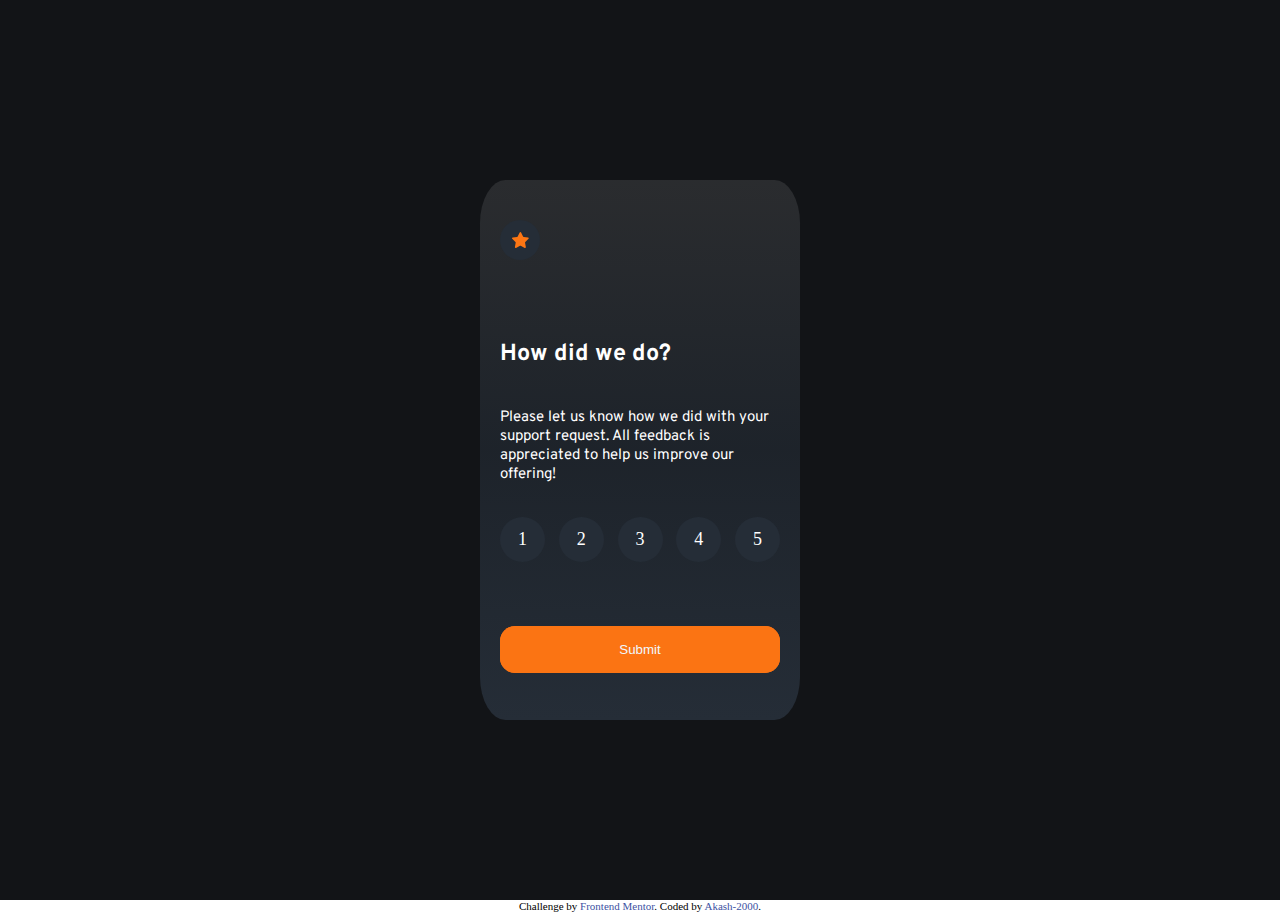
<file: index.html>
<!DOCTYPE html>
<html lang="en">
<head>
  <meta charset="UTF-8">
  <meta name="viewport" content="width=device-width, initial-scale=1.0"> <!-- displays site properly based on user's device -->
  <link rel="stylesheet" href="./styles.css">

  <link rel="icon" type="image/png" sizes="32x32" href="./images/favicon-32x32.png">
  <link rel="preconnect" href="https://fonts.googleapis.com">
<link rel="preconnect" href="https://fonts.gstatic.com" crossorigin>
<link href="https://fonts.googleapis.com/css2?family=Overpass&display=swap" rel="stylesheet">
<title>Frontend Mentor | Interactive rating component</title>

  <!-- Feel free to remove these styles or customise in your own stylesheet 👍 -->
  <style>
    .attribution { font-size: 11px; text-align: center; }
    .attribution a { color: hsl(228, 45%, 44%); }
  </style>

</head>
<body>


  <div class="main-body">
    <div class="center-content">
      <div class="grid-container">
        <div class="grid-item">
          <div class="star-image">
              <img src="./images/icon-star.svg" alt="star-icon"/>
          </div>
        </div>
        <div class="grid-item">
          <h3>How did we do?</h3>
        </div>
        <div class="grid-item paragraph" style="height: 30px;">
          <p> Please let us know how we did with your support request. All feedback is appreciated 
            to help us improve our offering!</p>
        </div>  
        <div class="grid-item grid-item1" >
              <div class="grid-item2" onclick="handleClick(event)" id="1">
                <div class="button" tabindex="1" id="1">
                  <span id="1">1</span>
                </div>
              </div>
              <div class="grid-item2" onclick="handleClick(event)" id="2">
                <div class="button" tabindex="1" id="2">
                  <span id="2">2</span>
                </div>
              </div>
              <div class="grid-item2" onclick="handleClick(event)" id="3">
                <div class="button" tabindex="1" id="3">
                  <span id="3">3</span>
                </div>
              </div>
              <div class="grid-item2" onclick="handleClick(event)" id="4">
              <div class="button" tabindex="1" id="4">
                <span id="4">4</span>
              </div></div>
              <div class="grid-item2" onclick="handleClick(event)" id="5">
                <div class="button" tabindex="1"  id="5">
                  <span id="5">5</span>
                </div>
              </div>
        </div>
        <div class="grid-item paragraph">
          <div class="submitButton-div">
            <a class="plain-link submitButton"  href="sucees.html?key1=4"><button class="submitButton">Submit</button></a>
          </div>
        </div>
      </div>
    </div>
  </div>



  
  <div class="attribution">
    Challenge by <a href="https://www.frontendmentor.io?ref=challenge" target="_blank">Frontend Mentor</a>. 
    Coded by <a href="https://www.frontendmentor.io/profile/Akash-2000">Akash-2000</a>.
  </div>

  <script>
     
    const handleClick = (event)=>{
      console.log(event)
      var idValue = event.target.closest('.grid-item2').id;
  console.log("adasdad",idValue);
  localStorage.setItem("score", idValue);
    
    }
  </script>
</body>
</html>
</file>
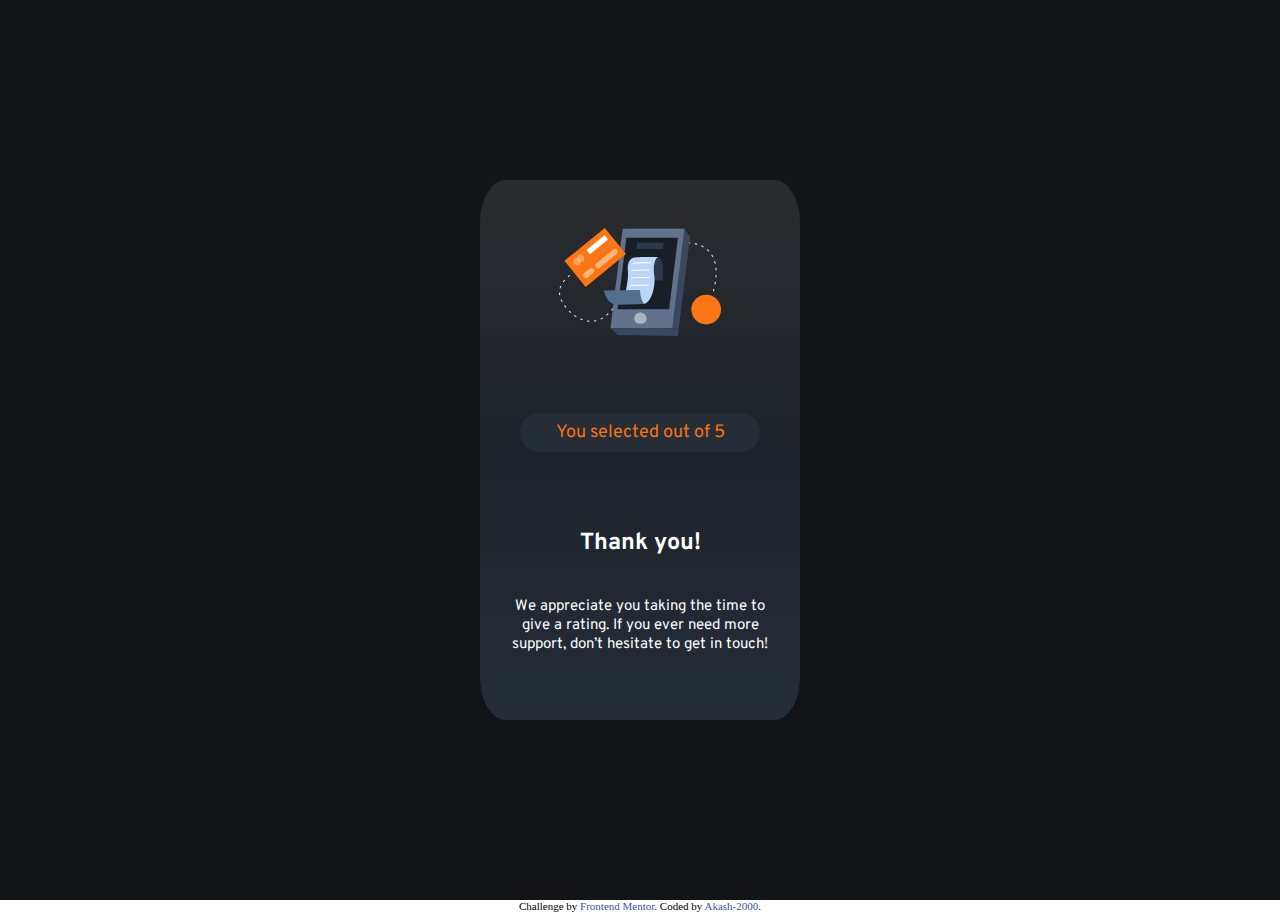
<file: sucees.html>
<!DOCTYPE html>
<html lang="en">
<head>
  <meta charset="UTF-8">
  <meta name="viewport" content="width=device-width, initial-scale=1.0"> <!-- displays site properly based on user's device -->
  <link rel="stylesheet" href="./sucess.css">

  <link rel="icon" type="image/png" sizes="32x32" href="./images/favicon-32x32.png">
  <link rel="preconnect" href="https://fonts.googleapis.com">
<link rel="preconnect" href="https://fonts.gstatic.com" crossorigin>
<link href="https://fonts.googleapis.com/css2?family=Overpass&display=swap" rel="stylesheet">
<title>Frontend Mentor | Interactive rating component</title>

  <!-- Feel free to remove these styles or customise in your own stylesheet 👍 -->
  <style>
    .attribution { font-size: 11px; text-align: center; }
    .attribution a { color: hsl(228, 45%, 44%); }
  </style>
</head>
<body>


  <div class="main-body">
    <div class="center-content">
      <div class="grid-container">
            <div class="grid-item">
                <img src="./images/illustration-thank-you.svg" alt="star-icon"/>
            </div>
            <div class="grid-item">
                <div class="Ratings">
                        <span>
                            You selected  <span id="rank"></span> out of 5 
                        </span>
                </div>
            </div>
            <div class="grid-item">
                <h3> Thank you!</h3>
            </div>
            <div class="grid-item grid-item-final">
                <span style="text-align: center;" class="finalParagraph">
                    We appreciate you taking the time to give a rating. If you ever need more support, 
                    don’t hesitate to get in touch!
                </span>
            </div>
      </div>        
    </div>
  </div>



  
  <div class="attribution">
    Challenge by <a href="https://www.frontendmentor.io?ref=challenge" target="_blank">Frontend Mentor</a>. 
    Coded by <a href="https://www.frontendmentor.io/profile/Akash-2000">Akash-2000</a>.
  </div>
  <script>
    // JavaScript to retrieve and process parameters
    document.addEventListener('DOMContentLoaded', function(event) {
    console.log(document.getElementById("rank"))
    document.getElementById("rank").innerHTML = localStorage.getItem("score")
  });
  </script>
</body>
</html>
</file>
<file: styles.css>
*{
    padding: 0;
    margin: 0;
}

.main-body{
    background-color: hsl(216, 12%, 8%);
    width: 100%;
    height: 100vh;
    display: flex;
    justify-content: center;
    align-items: center;
}

.center-content{
  background-image: linear-gradient(rgba(255,255,255,0.1),rgba(37,45,55,0.6),rgba(37,45,55,1));  
  border-radius: 8%;
  width: 25%;
  height: 60%;
}

.grid-container {
    display: grid;
    grid-template-columns:auto;
    grid-template-rows: auto auto auto auto auto;
    padding: 0px 20px;
    height: 100%;
    
  }
  .grid-item {
    /* background-color: rgba(255, 255, 255, 0.8); */
    /* border: 1px solid rgba(0, 0, 0, 0.8); */
    display: flex;
    font-size:20px;
    align-items: center;

    
  }
  .grid-item1{
      display:grid;
      grid-template-columns:auto auto auto auto auto;
      height: 30px;
      justify-content: space-between; 
      align-content: flex-start;
      /* background-color: rgba(255, 255, 255, 1); */
  
  }
  .grid-item2{
   
    align-content: center;
   

  }
  .button{
    background-color:hsl(213, 19%, 18%);
    width: 45px;
    height: 45px;
    border-radius: 50%;
    color:hsl(0, 0%, 100%);
    display: flex;
    border: none;
    justify-content: center;
    align-items: center;

  }
 
  .button span{
    font-size: 18px;
  }
  .submitButton-div{
    width: 100%;
    height: 50%;
  }
  .submitButton{
    background-color:hsl(25, 97%, 53%);
    width: 100%;
    height: 100%;
    border-radius: 15px;
    border: none;
    display: flex;
    justify-content: center;
    align-items: center;
    color:aliceblue;
   
  }
  .submitButton:active{
    background-color: aliceblue;
    color: orange;
    transition: 0.7s;

  }
  .submitButton span{
    font-weight: 400;
    font-family: 'Overpass', sans-serif;

  }
  .star-image{
    background-color: hsl(213, 19%, 18%);
    width: 40px;
    height: 40px;
    border-radius:50%;
    display: flex;
    justify-content: center;
    align-items: center;

  }
  
  .grid-item h3 {
    color: hsl(0, 0%, 100%);
    font-weight: 700;
    font-family: 'Overpass', sans-serif;

  }

  .grid-item p {
    color: hsl(0, 0%, 100%);
    font-weight: 400;
    font-size: 15px;
    font-family: 'Overpass', sans-serif;

  }
  .paragraph{
    display: flex;
    align-items: flex-start;
    justify-content: flex-start;
  }

  /* styles.css */
/* Reset default styles for anchor elements */
a {
  text-decoration: none; /* Remove underline */
  color: inherit; /* Use the default text color */
}
.button:hover{
  background-color:  hsl(216, 12%, 54%)
}
.button:focus{
  background-color:hsl(25, 97%, 53%) ;
}



@media only screen and (max-width: 600px) {
  .center-content {
    width: 90%;
  }
}
</file>
<file: sucess.css>
*{
    padding: 0;
    margin: 0;
}

.main-body{
    background-color: hsl(216, 12%, 8%);
    width: 100%;
    height: 100vh;
    display: flex;
    justify-content: center;
    align-items: center;
}

.center-content{
  background-image: linear-gradient(rgba(255,255,255,0.1),rgba(37,45,55,0.6),rgba(37,45,55,1));  
  border-radius: 8%;
  width: 25%;
  height: 60%;
}

.grid-container {
    display: grid;
    grid-template-columns:auto;
    grid-template-rows: auto auto auto auto;
    padding: 0px 20px;
    padding-top: 10px;
    height: 100%;
    justify-content: center;
    
  }
  .grid-item {
    /* background-color: rgba(255, 255, 255, 0.8); */
    /* border: 1px solid rgba(0, 0, 0, 0.8); */
    display: flex;
    font-size:20px;
    align-items: center;
    justify-content: center;

    
  }
  .grid-item-final{
    align-items:flex-start;
  }

  .grid-item1{
      display:grid;
      grid-template-columns:auto auto auto auto auto;
      height: 30px;
      justify-content: space-between; 
      align-content: flex-start;
      /* background-color: rgba(255, 255, 255, 1); */
  
  }
  .grid-item2{
   
    align-content: center;
   

  }
  .button{
    background-color:hsl(217, 12%, 63%);
    width: 45px;
    height: 45px;
    border-radius: 50%;
    color:hsl(0, 0%, 100%);
    display: flex;
    justify-content: center;
    align-items: center;

  }
  .button span{
    font-size: 18px;
  }
  .submitButton{
    background-color: aliceblue;
    width: 100%;
    height: 50%;
    border-radius: 15px;
    display: flex;
    justify-content: center;
    align-items: center;
    color: hsl(25, 97%, 53%);
   
  }
  .submitButton span{
    font-weight: 400;
    font-family: 'Overpass', sans-serif;

  }
  .star-image{
    background-color: hsl(213, 19%, 18%);
    width: 40px;
    height: 40px;
    border-radius:50%;
    display: flex;
    justify-content: center;
    align-items: center;

  }
  
  .grid-item h3 {
    color: hsl(0, 0%, 100%);
    font-weight: 700;
    font-family: 'Overpass', sans-serif;

  }

  .grid-item p {
    color: hsl(0, 0%, 100%);
    font-weight: 400;
    font-size: 15px;
    font-family: 'Overpass', sans-serif;

  }
  .paragraph{
    display: flex;
    align-items: flex-start;
    justify-content: flex-start;
  }

  /* styles.css */
/* Reset default styles for anchor elements */
a {
  text-decoration: none; /* Remove underline */
  color: inherit; /* Use the default text color */
}

.Ratings{
  background-color: hsl(213, 19%, 18%) ;
  padding: 8px;
  border-radius: 20px;
  color: hsl(25, 97%, 53%);
  font-size: 18px;
  width: 80%;
  font-weight: 400;
  text-align: center;
  font-family: 'Overpass', sans-serif;
}
.finalParagraph{
  font-size: 15px;
  text-align: center;
  color:  hsl(0, 0%, 100%);
  font-family: 'Overpass', sans-serif;

}

@media only screen and (max-width: 600px) {
  .center-content {
    width: 90%;
  }
}
</file>
